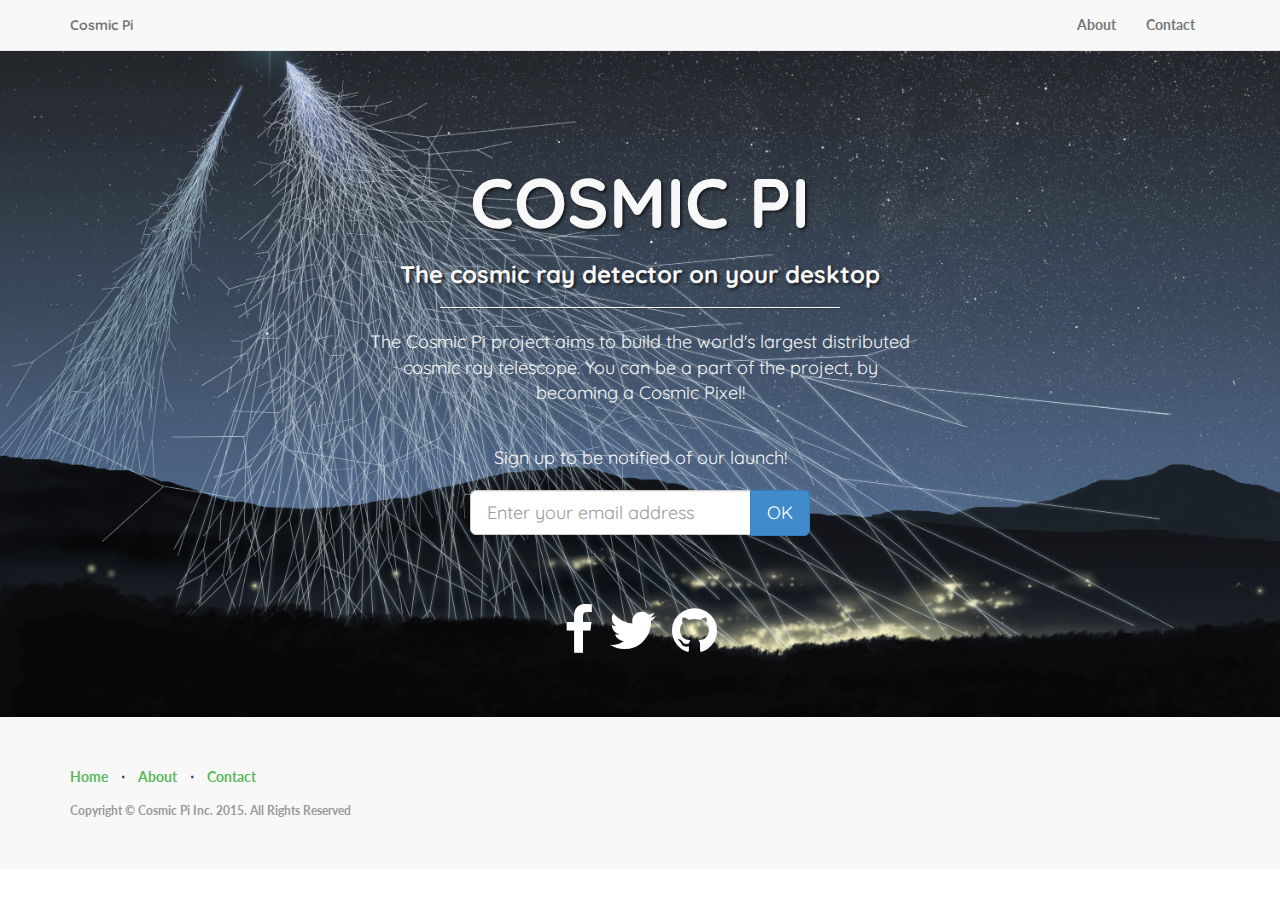
<file: index.html>
<!DOCTYPE html>
<html lang="en">

<head>

    <meta charset="utf-8">
    <meta http-equiv="X-UA-Compatible" content="IE=edge">
    <meta name="viewport" content="width=device-width, initial-scale=1">
    <meta name="description" content="">
    <meta name="author" content="">

    <title>Cosmic Pi</title>

    <!-- Bootstrap Core CSS -->
    <link href="css/bootstrap.min.css" rel="stylesheet">

    <!-- Custom CSS -->
    <link href="css/landing-page.css" rel="stylesheet">

    <!-- Custom Fonts -->
    <link href="font-awesome/css/font-awesome.min.css" rel="stylesheet" type="text/css">
    <link href="http://fonts.googleapis.com/css?family=Lato:300,400,700,300italic,400italic,700italic" rel="stylesheet" type="text/css">
    <link href='http://fonts.googleapis.com/css?family=Quicksand' rel='stylesheet' type='text/css'>

    <!-- HTML5 Shim and Respond.js IE8 support of HTML5 elements and media queries -->
    <!-- WARNING: Respond.js doesn't work if you view the page via file:// -->
    <!--[if lt IE 9]>
        <script src="https://oss.maxcdn.com/libs/html5shiv/3.7.0/html5shiv.js"></script>
        <script src="https://oss.maxcdn.com/libs/respond.js/1.4.2/respond.min.js"></script>
    <![endif]-->

</head>

<body>

    <!-- Navigation -->
    <nav class="navbar navbar-default navbar-fixed-top topnav" role="navigation">
        <div class="container topnav">
            <!-- Brand and toggle get grouped for better mobile display -->
            <div class="navbar-header">
                <button type="button" class="navbar-toggle" data-toggle="collapse" data-target="#bs-example-navbar-collapse-1">
                    <span class="sr-only">Toggle navigation</span>
                    <span class="icon-bar"></span>
                    <span class="icon-bar"></span>
                    <span class="icon-bar"></span>
                </button>
                <a class="navbar-brand topnav" href="#" style="font-family: 'Quicksand', sans-serif;">Cosmic Pi</a>
            </div>
            <!-- Collect the nav links, forms, and other content for toggling -->
            <div class="collapse navbar-collapse" id="bs-example-navbar-collapse-1">
                <ul class="nav navbar-nav navbar-right">
                    <li>
                        <a href="#about">About</a>
                    </li>
                    <li>
                        <a href="#contact">Contact</a>
                    </li>
                </ul>
            </div>
            <!-- /.navbar-collapse -->
        </div>
        <!-- /.container -->
    </nav>


    <!-- Header -->
    <a name="about"></a>
    <div class="intro-header">
        <div class="container">

            <div class="row">
                <div class="col-lg-12">
                    <div class="intro-message">
                        <h1>COSMIC PI</h1>
                        <h3>The cosmic ray detector on your desktop</h3>
                        <hr class="intro-divider">
<!--                         <ul class="list-inline intro-social-buttons">
                            <li>
                                <a href="https://twitter.com/cosmicpi" class="btn btn-default btn-lg"><i class="fa fa-twitter fa-fw"></i> <span class="network-name">Twitter</span></a>
                            </li>
                            <li>
                                <a href="https://github.com/jlsalmon/muons" class="btn btn-default btn-lg"><i class="fa fa-github fa-fw"></i> <span class="network-name">Github</span></a>
                            </li>
                            <li>
                                <a href="https://facebook.com/cosmicpi" class="btn btn-default btn-lg"><i class="fa fa-facebook fa-fw"></i> <span class="network-name">Facebook</span></a>
                            </li>
                        </ul> -->
                        
                        <div class="col-lg-6 col-lg-offset-3">
            <p class="lead">The Cosmic Pi project aims to build the world's largest distributed cosmic ray telescope. You can be a part of the project, by becoming a Cosmic Pixel!</p>
            <br>
            <p class="lead">Sign up to be notified of our launch!</p>
          </div>
          
          <div class="clearfix"></div>
          
          <form class="col-lg-12">
            <div class="input-group" style="width:340px;text-align:center;margin:0 auto;">
            <input class="form-control input-lg" title="Don't worry. We hate spam, and will not share your email with anyone." placeholder="Enter your email address" type="text">
              <span class="input-group-btn"><button class="btn btn-lg btn-primary" type="button">OK</button></span>
            </div>
          </form>
                    </div>
                </div>
            </div>
            
              	  <div class="row">
       
        <div class="col-lg-12 text-center v-center" style="font-size:39pt;">
          <a href="#"><i class="fa fa-facebook"></i></a>  <a href="#"><i class="fa fa-twitter"></i></a> <a href="#"><i class="fa fa-github"></i></a> <a href="#"><i class="icon-pinterest"></i></a>
        </div>
      
      </div>

        </div>
        <!-- /.container -->

    </div>
    <!-- /.intro-header -->

    <!-- Page Content -->

<!-- 	<a  name="services"></a>
    <div class="content-section-a">

        <div class="container">
            <div class="row">
                <div class="col-lg-5 col-sm-6">
                    <hr class="section-heading-spacer">
                    <div class="clearfix"></div>
                    <h2 class="section-heading">Be a Cosmic Pixel</h2>
                    <p class="lead">The Cosmic Pi project aims to build the world's largest distributed cosmic ray telescope. You can be a part of the project, by becoming a Cosmic Pixel!</p>
                </div>
                <div class="col-lg-5 col-lg-offset-2 col-sm-6">
                    <img class="img-responsive" src="img/electronics.png" alt="">
                </div>
            </div>

        </div>
        /.container

    </div>
    /.content-section-a -->

<!--     <div class="content-section-b">

        <div class="container">

            <div class="row">
                <div class="col-lg-5 col-lg-offset-1 col-sm-push-6  col-sm-6">
                    <hr class="section-heading-spacer">
                    <div class="clearfix"></div>
                    <h2 class="section-heading">Detect your own Cosmic Rays</h2>
                    <p class="lead">With Cosmic Pi, you can have your very own cosmic ray detector, on your desktop. Catch your cosmic rays, and see them become part of the world's largest cosmic ray telescope!</p>
                </div>
                <div class="col-lg-5 col-sm-pull-6  col-sm-6">
                    <img class="img-responsive" src="img/pixel-map.jpg" alt="">
                </div>
            </div>

        </div>
        /.container

    </div> -->
    <!-- /.content-section-b -->

<!--     <div class="content-section-a">

        <div class="container">

            <div class="row">
                <div class="col-lg-5 col-sm-6">
                    <hr class="section-heading-spacer">
                    <div class="clearfix"></div>
                    <h2 class="section-heading">Google Web Fonts and<br>Font Awesome Icons</h2>
                    <p class="lead">This template features the 'Lato' font, part of the <a target="_blank" href="http://www.google.com/fonts">Google Web Font library</a>, as well as <a target="_blank" href="http://fontawesome.io">icons from Font Awesome</a>.</p>
                </div>
                <div class="col-lg-5 col-lg-offset-2 col-sm-6">
                    <img class="img-responsive" src="img/phones.png" alt="">
                </div>
            </div>

        </div>
        /.container

    </div>
    /.content-section-a -->

<!-- 	<a  name="contact"></a>
    <div class="banner">

        <div class="container">

            <div class="row">
                <div class="col-lg-6">
                    <h2>Connect to Cosmic Pi:</h2>
                </div>
                <div class="col-lg-6">
                    <ul class="list-inline banner-social-buttons">
                            <li>
                                <a href="https://twitter.com/cosmicpi" class="btn btn-default btn-lg"><i class="fa fa-twitter fa-fw"></i> <span class="network-name">Twitter</span></a>
                            </li>
                            <li>
                                <a href="https://github.com/jlsalmon/muons" class="btn btn-default btn-lg"><i class="fa fa-github fa-fw"></i> <span class="network-name">Github</span></a>
                            </li>
                            <li>
                                <a href="https://facebook.com/cosmicpi" class="btn btn-default btn-lg"><i class="fa fa-facebook fa-fw"></i> <span class="network-name">Facebook</span></a>
                            </li>
                    </ul>
                </div>
            </div>

        </div>
        /.container

    </div> -->
    <!-- /.banner -->

    <!-- Footer -->
    <footer>
        <div class="container">
            <div class="row">
                <div class="col-lg-12">
                    <ul class="list-inline">
                        <li>
                            <a href="#">Home</a>
                        </li>
                        <li class="footer-menu-divider">&sdot;</li>
                        <li>
                            <a href="#about">About</a>
                        </li>
                        <li class="footer-menu-divider">&sdot;</li>
                        <li>
                            <a href="#contact">Contact</a>
                        </li>
                    </ul>
                    <p class="copyright text-muted small">Copyright &copy; Cosmic Pi Inc. 2015. All Rights Reserved</p>
                </div>
            </div>
        </div>
    </footer>

    <!-- jQuery -->
    <script src="js/jquery.js"></script>

    <!-- Bootstrap Core JavaScript -->
    <script src="js/bootstrap.min.js"></script>

</body>

</html>
</file>
<file: css/landing-page.css>
/*!
 * Start Bootstrap - Landing Page Bootstrap Theme (http://startbootstrap.com)
 * Code licensed under the Apache License v2.0.
 * For details, see http://www.apache.org/licenses/LICENSE-2.0.
 */

body,
html {
    width: 100%;
    height: 100%;
    font-family: 'Quicksand', sans-serif;
}

body,
h1,
h2,
h3,
h4,
h5,
h6 {
    font-family: "Lato","Helvetica Neue",Helvetica,Arial,sans-serif;
    font-weight: 700;
}

.topnav {
    font-size: 14px; 
}

.v-center a {
  margin-top:7%;
  color: white !important;
}
  
  
.lead {
    font-size: 18px;
    font-weight: 400;
}

.intro-header {
    padding-top: 50px; /* If you're making other pages, make sure there is 50px of padding to make sure the navbar doesn't overlap content! */
    padding-bottom: 50px;
    text-align: center;
    color: #f8f8f8;
    background: url(../img/cosmicrays.jpg) no-repeat center center;
    background-size: cover;
    font-family: 'Quicksand', sans-serif;
}

.intro-message {
    position: relative;
    padding-top: 10%;
    padding-bottom: 5%;
    font-family: 'Quicksand', sans-serif;
}

.intro-message > h1 {
    margin: 0;
    text-shadow: 2px 2px 3px rgba(0,0,0,0.6);
    font-size: 5em;
    font-family: 'Quicksand', sans-serif;
}

.intro-divider {
    width: 400px;
    border-top: 1px solid #f8f8f8;
    border-bottom: 1px solid rgba(0,0,0,0.2);
}

.intro-message > h3 {
    text-shadow: 2px 2px 3px rgba(0,0,0,0.6);
    font-family: 'Quicksand', sans-serif;
}

@media(max-width:767px) {
    .intro-message {
        padding-bottom: 15%;
    }

    .intro-message > h1 {
        font-size: 3em;
    }

    ul.intro-social-buttons > li {
        display: block;
        margin-bottom: 20px;
        padding: 0;
    }

    ul.intro-social-buttons > li:last-child {
        margin-bottom: 0;
    }

    .intro-divider {
        width: 100%;
    }
}

.network-name {
    text-transform: uppercase;
    font-size: 14px;
    font-weight: 400;
    letter-spacing: 2px;
}

.content-section-a {
    padding: 50px 0;
    background-color: #f8f8f8;
}

.content-section-b {
    padding: 50px 0;
    border-top: 1px solid #e7e7e7;
    border-bottom: 1px solid #e7e7e7;
}

.section-heading {
    margin-bottom: 30px;
}

.section-heading-spacer {
    float: left;
    width: 200px;
    border-top: 3px solid #e7e7e7;
}

.banner {
    padding: 100px 0;
    color: #f8f8f8;
    background: url(../img/cosmicrays.jpg) no-repeat center center;
    background-size: cover;
}

.banner h2 {
    margin: 0;
    text-shadow: 2px 2px 3px rgba(0,0,0,0.6);
    font-size: 3em;
}

.banner ul {
    margin-bottom: 0;
}

.banner-social-buttons {
    float: right;
    margin-top: 0;
}

@media(max-width:1199px) {
    ul.banner-social-buttons {
        float: left;
        margin-top: 15px;
    }
}

@media(max-width:767px) {
    .banner h2 {
        margin: 0;
        text-shadow: 2px 2px 3px rgba(0,0,0,0.6);
        font-size: 3em;
    }

    ul.banner-social-buttons > li {
        display: block;
        margin-bottom: 20px;
        padding: 0;
    }

    ul.banner-social-buttons > li:last-child {
        margin-bottom: 0;
    }
}

footer {
    padding: 50px 0;
    background-color: #f8f8f8;
}

p.copyright {
    margin: 15px 0 0;
}

/* unvisited link */
a:link {
    color: #5CB85C;
}

/* visited link */
a:visited {
    color: #4CAE4C;
}

/* mouse over link */
a:hover {
    color: #4CAE4C;
}

/* selected link */
a:active {
    color: #4CAE4C;
}
</file>
